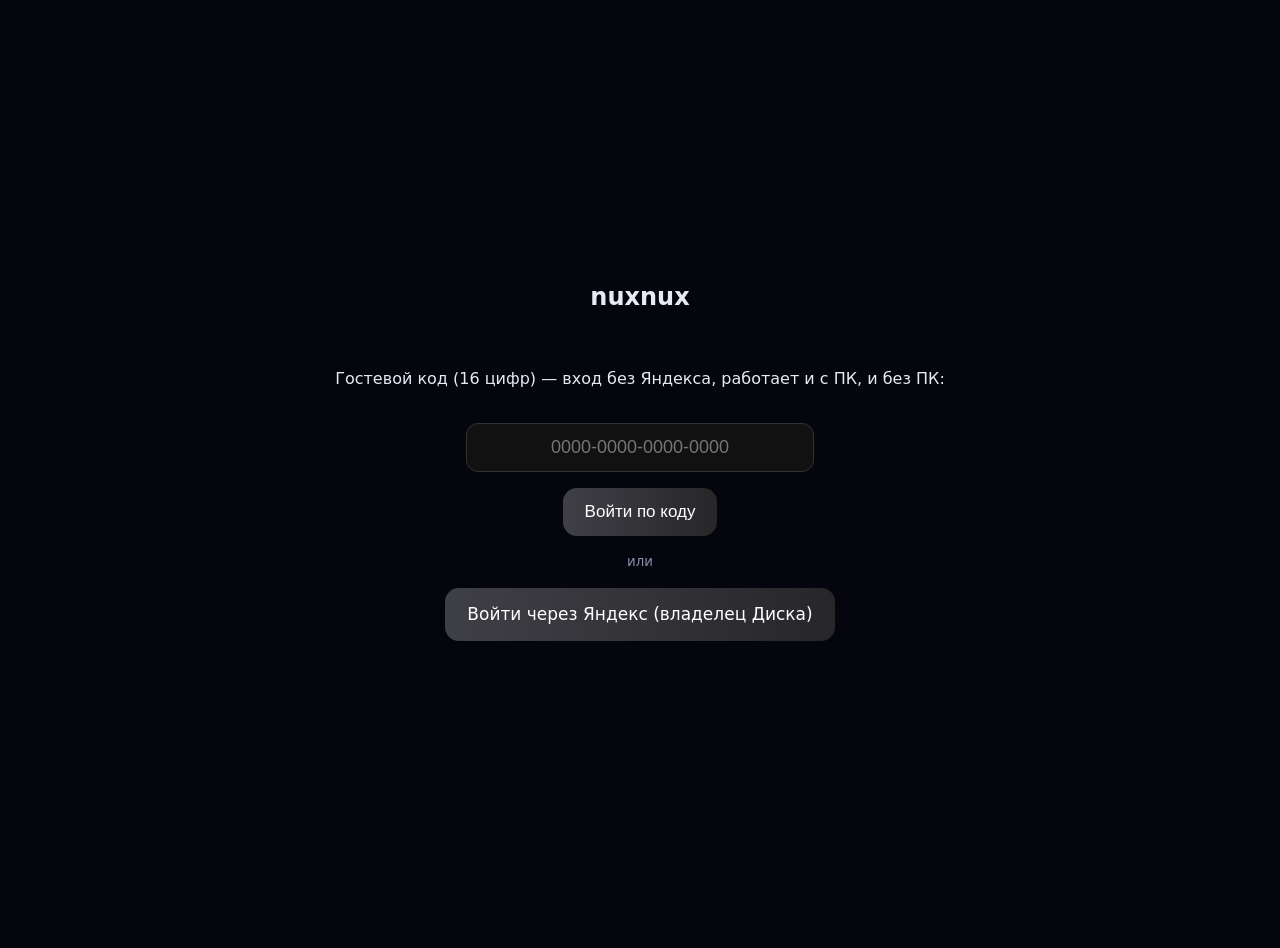
<file: index.html>
<!doctype html>
<html lang="ru"><head><meta charset="utf-8"><meta name="viewport" content="width=device-width,initial-scale=1">
<meta name="robots" content="noindex,nofollow"><meta name="theme-color" content="#000000"><title>nuxnux</title>
<link rel="manifest" href="manifest.webmanifest"><link rel="apple-touch-icon" href="app/icons/icon-180.png"><link rel="icon" href="app/icons/icon-192.png">
<meta name="apple-mobile-web-app-capable" content="yes"><meta name="mobile-web-app-capable" content="yes"><meta name="apple-mobile-web-app-title" content="nuxnux">
<style>
body{margin:0;min-height:100vh;display:grid;place-items:center;background:#000;color:#eceaff;font-family:system-ui,-apple-system,Segoe UI,Roboto,sans-serif;text-align:center;padding:24px}
.box{max-width:340px}h1{font-size:22px;margin:12px 0}p{color:#a1a1aa;line-height:1.5}a{color:#e4e4e7}
.spin{width:38px;height:38px;border:3px solid #27272a;border-top-color:#e4e4e7;border-radius:50%;margin:0 auto;animation:s 1s linear infinite}@keyframes s{to{transform:rotate(360deg)}}
</style></head><body><div class="box"><div class="spin"></div><h1>nuxnux</h1><p id="msg">Ищу ваш компьютер…</p></div>
<script>
// Постоянная ссылка: сначала link.json + /api/alive (живой Cloudflare/tuna), иначе офлайн app/.
var KEY = new URLSearchParams(location.hash.slice(1)).get('key') || ''
try { if (KEY) localStorage.setItem('vi_pair_key', KEY) } catch (e) {}
var msg = document.getElementById('msg')
msg.textContent = 'Ищу ПК…'
function offline() {
  msg.textContent = 'Открываю…'
  location.replace('app/?v=' + Date.now() + (KEY ? '#key=' + encodeURIComponent(KEY) : ''))
}
fetch('link.json?t=' + Date.now(), { cache: 'no-store' })
  .then(function (r) { return r.ok ? r.json() : null })
  .then(function (j) {
    if (!j || !j.url) throw new Error('нет адреса')
    var ctrl = typeof AbortController !== 'undefined' ? new AbortController() : null
    var timer = setTimeout(function () { if (ctrl) ctrl.abort() }, 8000)
    // Бесплатный tuna отвечает браузеру страницей-предупреждением (и на CORS-preflight) — /api/alive не прочитать,
    // поэтому для tuna проверяем только доступность туннеля; «Посетить» на его странице нажимают один раз.
    var host = j.url.split('/')[2] || ''
    var tuna = ['.tuna.am', '.tuna.free', '.2na.am'].some(function (d) { return host.slice(-d.length) === d })
    return fetch(j.url + '/api/alive', tuna ? { cache: 'no-store', mode: 'no-cors', signal: ctrl && ctrl.signal } : {
      cache: 'no-store', mode: 'cors', signal: ctrl && ctrl.signal,
      headers: { 'tuna-skip-browser-warning': '1' }
    }).then(function (r) {
      clearTimeout(timer)
      if (!tuna && !r.ok) throw new Error('не отвечает')
      return j.url
    })
  })
  .then(function (url) {
    msg.textContent = 'ПК включён — открываю…'
    location.replace(url + '/m' + (KEY ? '?key=' + encodeURIComponent(KEY) : ''))
  })
  .catch(offline)
</script></body></html>
</file>
